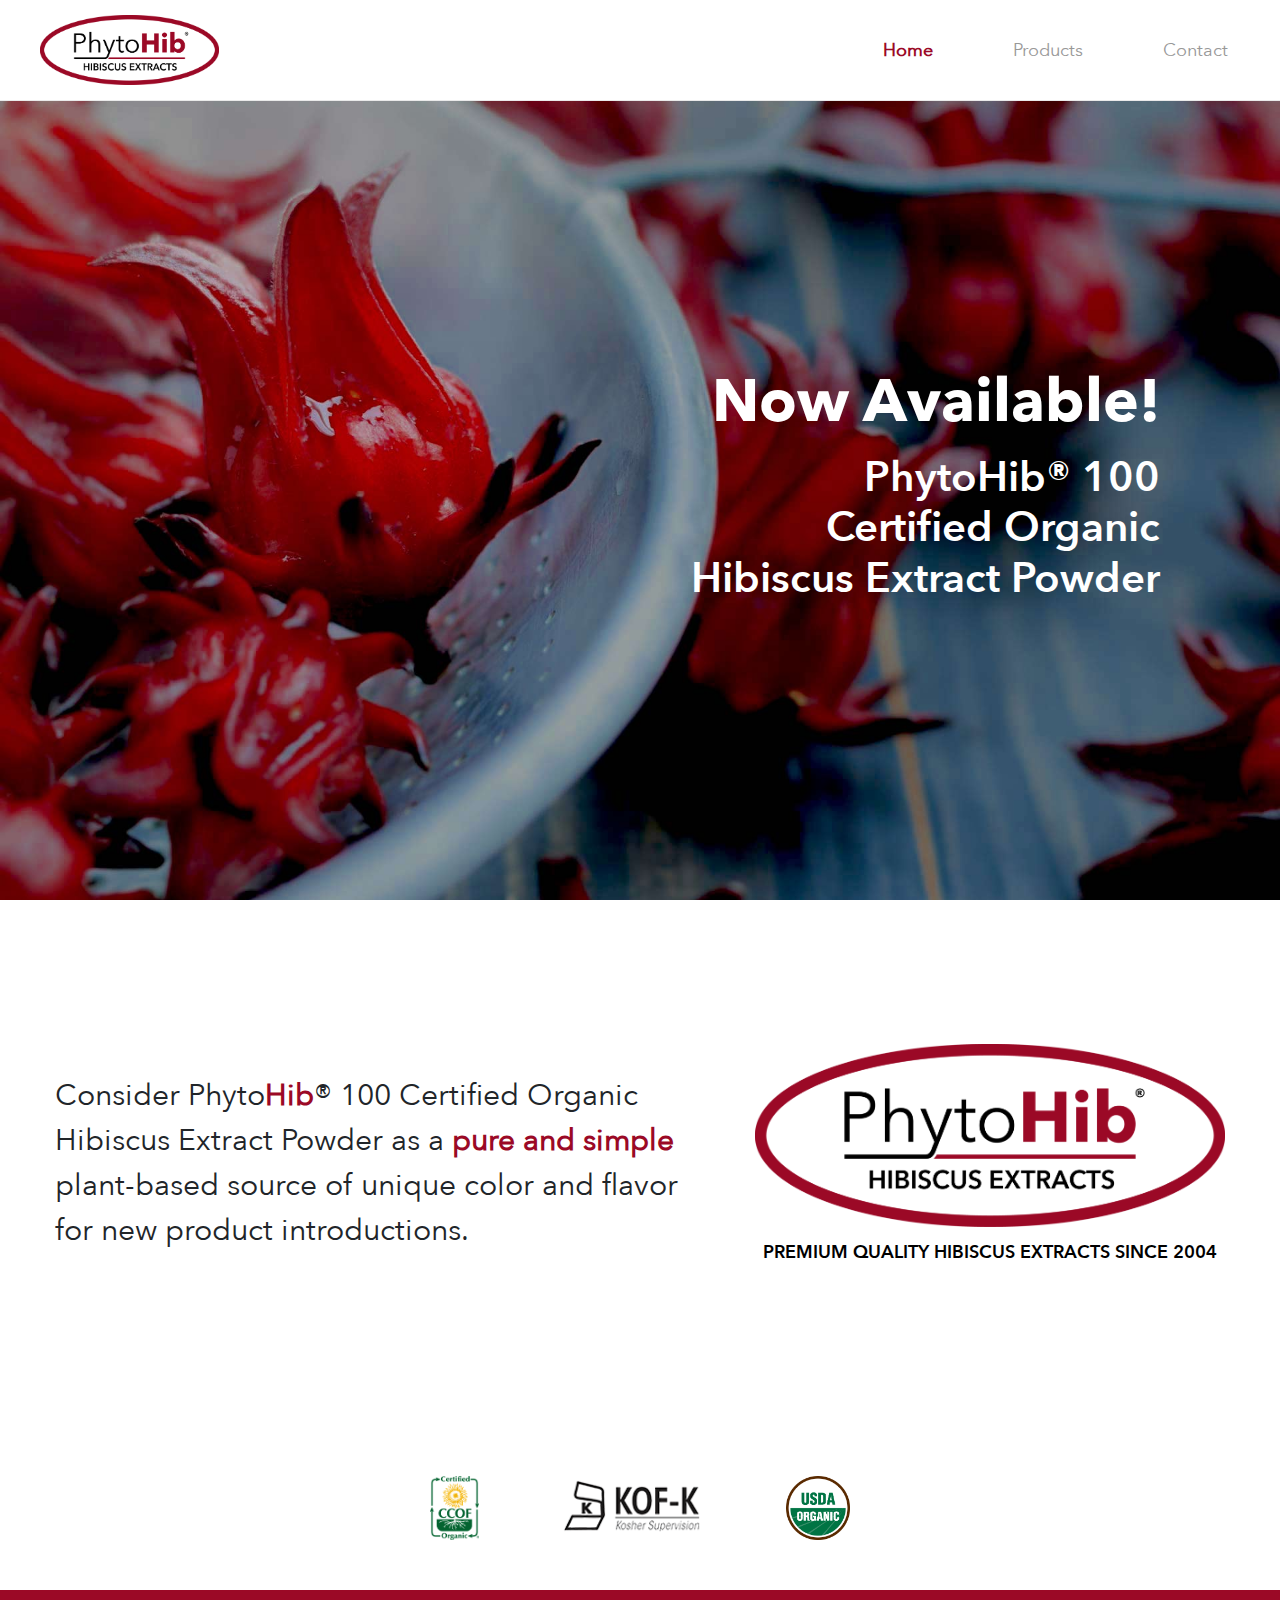
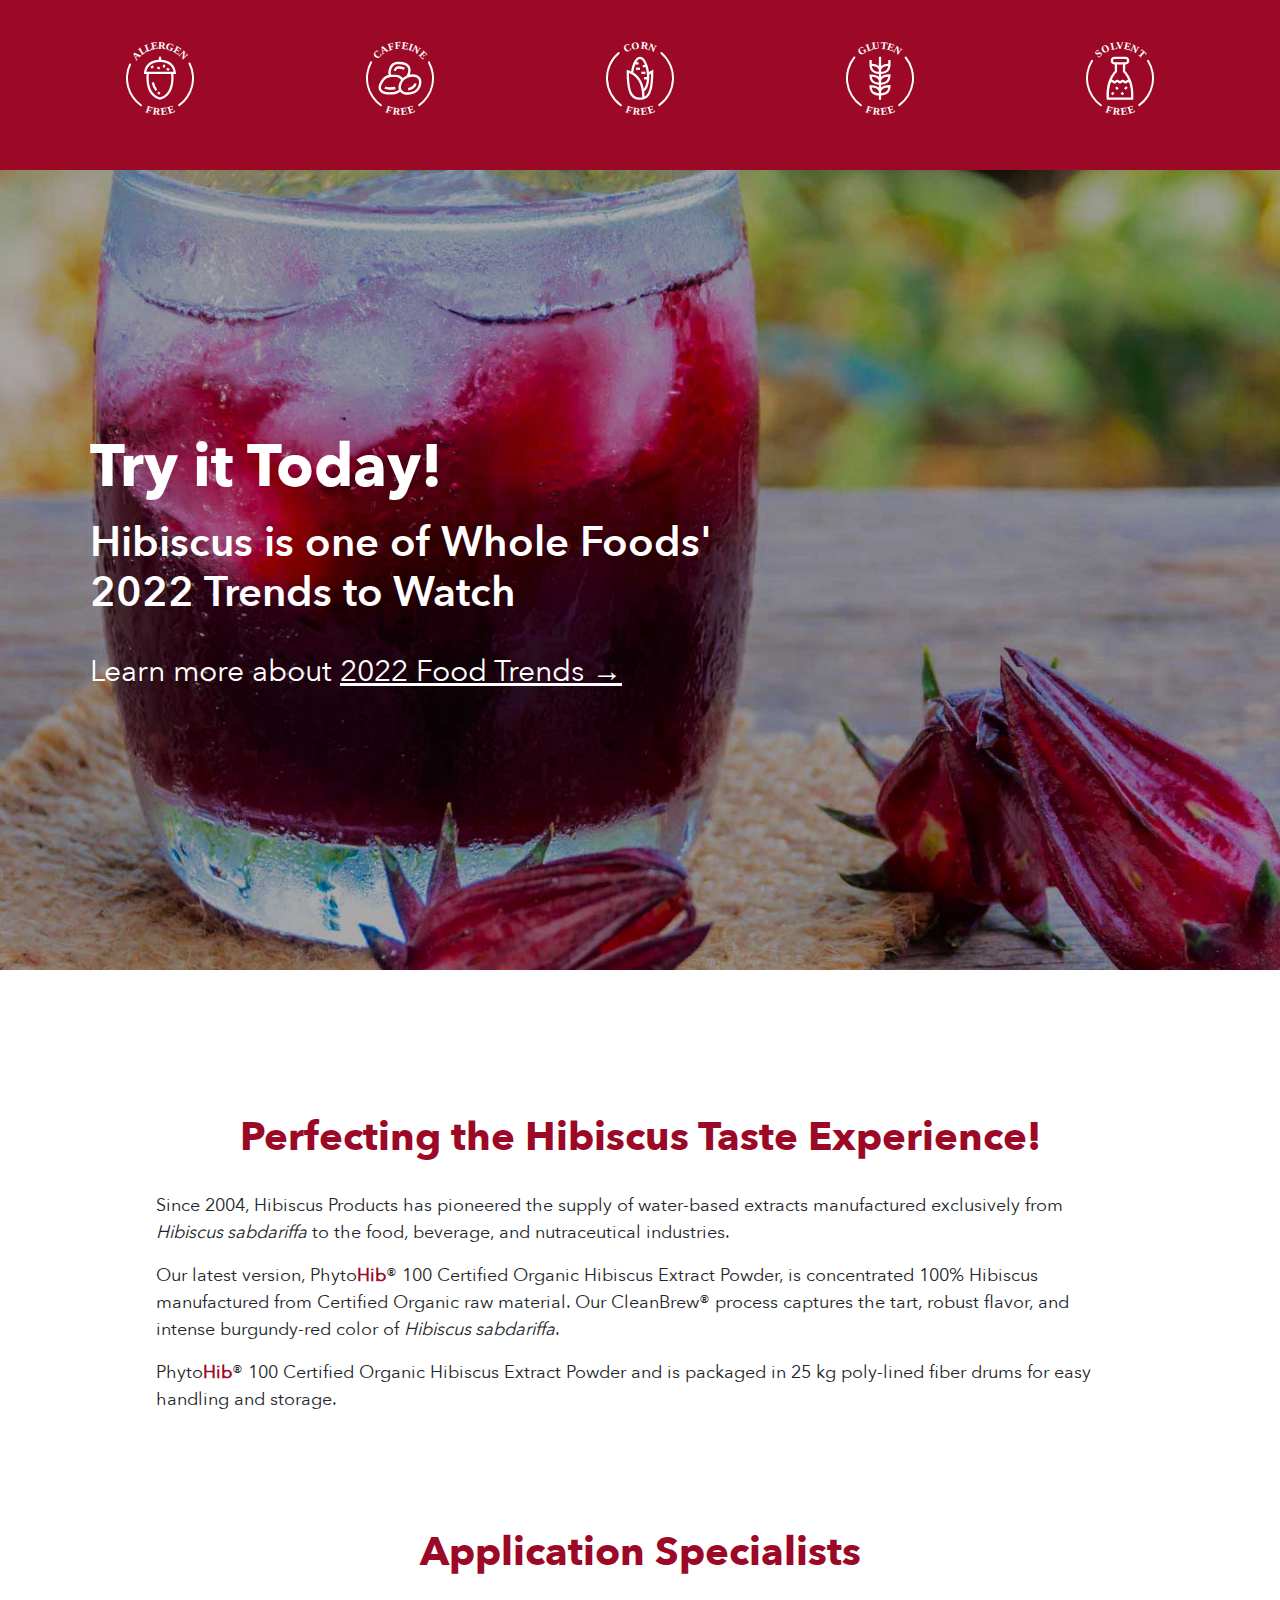
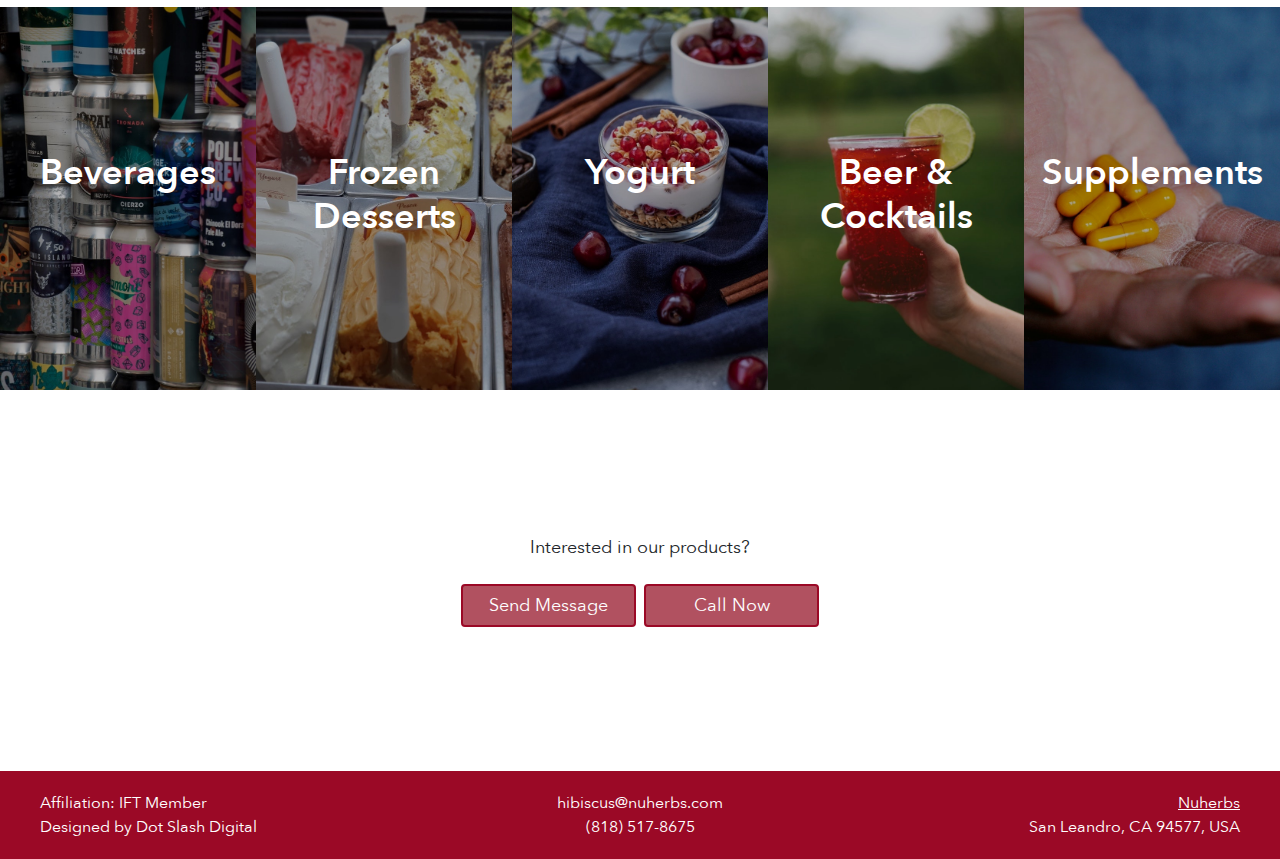
<file: index.html>
<!DOCTYPE html>
<html>
  <head>
    <title>PhytoHib Hibiscus Extracts</title>
    <meta name="author" content="Dot Slash Digital" />
    <meta
      name="description"
      content="Now available! PhytoHib™ 100 Certified Organic Hibiscus Extract Powder from Hibiscus Products"
    />
    <meta name="keywords" content="hibiscus, extract, powder, organic" />
    <meta charset="utf-8" />
    <meta
      name="viewport"
      content="width=device-width, initial-scale=1, shrink-to-fit=no"
    />

    <!-- Google Analytics -->
    <script
      async
      src="https://www.googletagmanager.com/gtag/js?id=G-P8XJSB9DHY"
    ></script>
    <script>
      window.dataLayer = window.dataLayer || [];
      function gtag() {
        dataLayer.push(arguments);
      }
      gtag("js", new Date());

      gtag("config", "G-P8XJSB9DHY");
    </script>

    <!-- Fathom Analytics -->
    <script
      src="https://cdn.usefathom.com/script.js"
      data-site="LKABJNMO"
      defer
    ></script>

    <!-- Favicon -->
    <link
      rel="apple-touch-icon"
      sizes="60x60"
      href="favicons/apple-touch-icon.png"
    />
    <link
      rel="icon"
      type="image/png"
      sizes="32x32"
      href="favicons/favicon-32x32.png"
    />
    <link
      rel="icon"
      type="image/png"
      sizes="16x16"
      href="favicons/favicon-16x16.png"
    />
    <link rel="manifest" href="favicons/site.webmanifest" />
    <link
      rel="mask-icon"
      href="favicons/safari-pinned-tab.svg"
      color="#5e0004"
    />
    <link rel="shortcut icon" href="favicons/favicon.ico" />
    <meta name="msapplication-TileColor" content="#ffffff" />
    <meta name="msapplication-config" content="favicons/browserconfig.xml" />
    <meta name="theme-color" content="#ffffff" />

    <!-- Bootstrap CSS -->
    <link
      rel="stylesheet"
      href="https://stackpath.bootstrapcdn.com/bootstrap/4.3.1/css/bootstrap.min.css"
      integrity="sha384-ggOyR0iXCbMQv3Xipma34MD+dH/1fQ784/j6cY/iJTQUOhcWr7x9JvoRxT2MZw1T"
      crossorigin="anonymous"
    />
    <link
      rel="stylesheet"
      href="https://cdnjs.cloudflare.com/ajax/libs/font-awesome/5.8.2/css/all.css"
      integrity="sha256-39jKbsb/ty7s7+4WzbtELS4vq9udJ+MDjGTD5mtxHZ0="
      crossorigin="anonymous"
    />

    <!-- CSS -->
    <link rel="stylesheet" type="text/css" href="css/shared.css" />
    <link rel="stylesheet" type="text/css" href="css/home.css" />
  </head>

  <body id="hib-all-style">
    <header id="hib-header" class="container-fluid fixed-top">
      <nav id="hib-nav" class="navbar navbar-expand-md navbar-light">
        <a href="index.html">
          <img id="hib-logo" src="images/logo.png" />
        </a>

        <button
          class="navbar-toggler"
          type="button"
          data-toggle="collapse"
          data-target="#navbarNav"
        >
          <span class="navbar-toggler-icon"></span>
        </button>

        <div class="collapse navbar-collapse" id="navbarNav">
          <ul class="navbar-nav">
            <li class="nav-item">
              <a class="nav-link active" href="index.html">Home</a>
            </li>
            <li class="nav-item">
              <a class="nav-link" href="products.html">Products</a>
            </li>
            <li class="nav-item">
              <a class="nav-link" href="contact.html">Contact</a>
            </li>
          </ul>
        </div>
      </nav>
    </header>

    <div id="hib-home" class="container-fluid hib-container">
      <div class="row">
        <div id="hib-home-top" class="col d-flex flex-wrap align-items-center">
          <div>
            <h1>Now Available!</h1>
            <h2>PhytoHib&reg; 100 Certified Organic Hibiscus Extract Powder</h2>
          </div>
        </div>
      </div>

      <div id="hib-home-description" class="row">
        <div class="col d-flex flex-wrap align-items-center">
          <p>
            Consider Phyto<span style="color: #9b0926">Hib</span>&reg; 100
            Certified Organic Hibiscus Extract Powder as a
            <span>pure and simple</span> plant-based source of unique color and
            flavor for new product introductions.
          </p>
        </div>
        <div class="col d-flex flex-wrap align-items-center">
          <img src="images/logo.png" />
          <p id="logo-text">PREMIUM QUALITY HIBISCUS EXTRACTS SINCE 2004</p>
        </div>
      </div>

      <div id="hib-features-banner" class="part-1 container-fluid">
        <div class="contents">
          <img src="icons/ccof-organic.png" />
          <img src="icons/kosher.png" />
          <img src="icons/usda-organic.png" />
        </div>
      </div>
      <div id="hib-features-banner" class="part-2 container-fluid">
        <div class="contents">
          <img src="icons/allergen-free.svg" />
          <img src="icons/caffeine-free.svg" />
          <img src="icons/corn-free.svg" />
          <img src="icons/gluten-free.svg" />
          <img src="icons/solvent-free.svg" />
        </div>
      </div>

      <div class="row">
        <div
          id="wf-endorsement-banner"
          class="col d-flex flex-wrap align-items-center"
        >
          <div>
            <div id="wf-endorsement-text">
              <h1>Try it Today!</h1>
              <h2>Hibiscus is one of Whole Foods' 2022 Trends to Watch</h2>
              <p>
                Learn more about
                <a
                  target="_blank"
                  href="https://www.wholefoodsmarket.com/trends/top-food-trends-2022"
                  >2022 Food Trends →</a
                >
              </p>
            </div>
            <div id="wf-logo-wrapper">
              <img src="images/wf_logo.png" style="visibility: hidden" />
            </div>
          </div>
        </div>
      </div>

      <div id="hib-home-features" class="row">
        <h1 id="hib-home-features-title">
          Perfecting the Hibiscus Taste Experience!
        </h1>
        <p>
          Since 2004, Hibiscus Products has pioneered the supply of water-based
          extracts manufactured exclusively from <i>Hibiscus sabdariffa</i> to
          the food, beverage, and nutraceutical industries.
        </p>
        <p>
          Our latest version, Phyto<b><span style="color: #9b0926">Hib</span></b
          >&reg; 100 Certified Organic Hibiscus Extract Powder, is concentrated
          100% Hibiscus manufactured from Certified Organic raw material. Our
          CleanBrew&reg; process captures the tart, robust flavor, and intense
          burgundy-red color of <i>Hibiscus sabdariffa</i>.
        </p>
        <p>
          Phyto<b><span style="color: #9b0926">Hib</span></b
          >&reg; 100 Certified Organic Hibiscus Extract Powder and is packaged
          in 25 kg poly-lined fiber drums for easy handling and storage.
        </p>
      </div>

      <div id="hib-food-applications" class="row">
        <div class="col">
          <div class="row">
            <h1>Application Specialists</h1>
          </div>
          <div class="row">
            <div class="col">
              <h3>Beverages</h3>
            </div>
            <div class="col">
              <h3>Frozen Desserts</h3>
            </div>
            <div class="col">
              <h3>Yogurt</h3>
            </div>
            <div class="col">
              <h3>Beer &amp; Cocktails</h3>
            </div>
            <div class="col">
              <h3>Supplements</h3>
            </div>
          </div>
        </div>
      </div>

      <div class="row">
        <div id="hib-home-bottom" class="col">
          <div id="hib-home-bottom-text">
            <span>Interested in our products?</span>
          </div>
          <div id="hib-home-bottom-buttons">
            <a href="contact.html">
              <button type="button" class="btn btn-primary">
                <span>Send Message</span>
              </button>
            </a>
            <a href="tel:1-818-517-8675">
              <button type="button" class="btn btn-primary">
                <span>Call Now</span>
              </button>
            </a>
          </div>
        </div>
      </div>
    </div>

    <div id="hib-footer-container" class="container-fluid">
      <div id="hib-footer">
        <div class="row">
          <div id="hib-footer-left" class="col-4 d-flex align-items-center">
            <div>
              <p>Affiliation: IFT Member</p>
              <p>
                Designed by
                <a class="hib-footer-link" href="https://dotslashdigital.com/"
                  >Dot Slash Digital</a
                >
              </p>
            </div>
          </div>
          <div id="hib-footer-center" class="col-4 d-flex align-items-center">
            <div>
              <p>
                <a class="hib-footer-link" href="mailto:hibiscus@nuherbs.com"
                  >hibiscus@nuherbs.com</a
                >
              </p>
              <p>
                <a class="hib-footer-link" href="tel:1-818-517-8675"
                  >(818) 517-8675</a
                >
              </p>
            </div>
          </div>
          <div id="hib-footer-right" class="col-4 d-flex align-items-center">
            <div>
              <a
                class="hib-footer-link"
                href="https://nuherbs.com"
                style="text-decoration: underline"
                >Nuherbs</a
              >
              <p>San Leandro, CA 94577, USA</p>
            </div>
          </div>
        </div>
      </div>
    </div>

    <script
      src="https://code.jquery.com/jquery-3.4.1.min.js"
      integrity="sha256-CSXorXvZcTkaix6Yvo6HppcZGetbYMGWSFlBw8HfCJo="
      crossorigin="anonymous"
    ></script>
    <script
      src="https://cdnjs.cloudflare.com/ajax/libs/popper.js/1.14.7/umd/popper.min.js"
      integrity="sha384-UO2eT0CpHqdSJQ6hJty5KVphtPhzWj9WO1clHTMGa3JDZwrnQq4sF86dIHNDz0W1"
      crossorigin="anonymous"
    ></script>
    <script
      src="https://stackpath.bootstrapcdn.com/bootstrap/4.3.1/js/bootstrap.min.js"
      integrity="sha384-JjSmVgyd0p3pXB1rRibZUAYoIIy6OrQ6VrjIEaFf/nJGzIxFDsf4x0xIM+B07jRM"
      crossorigin="anonymous"
    ></script>
  </body>
</html>
</file>
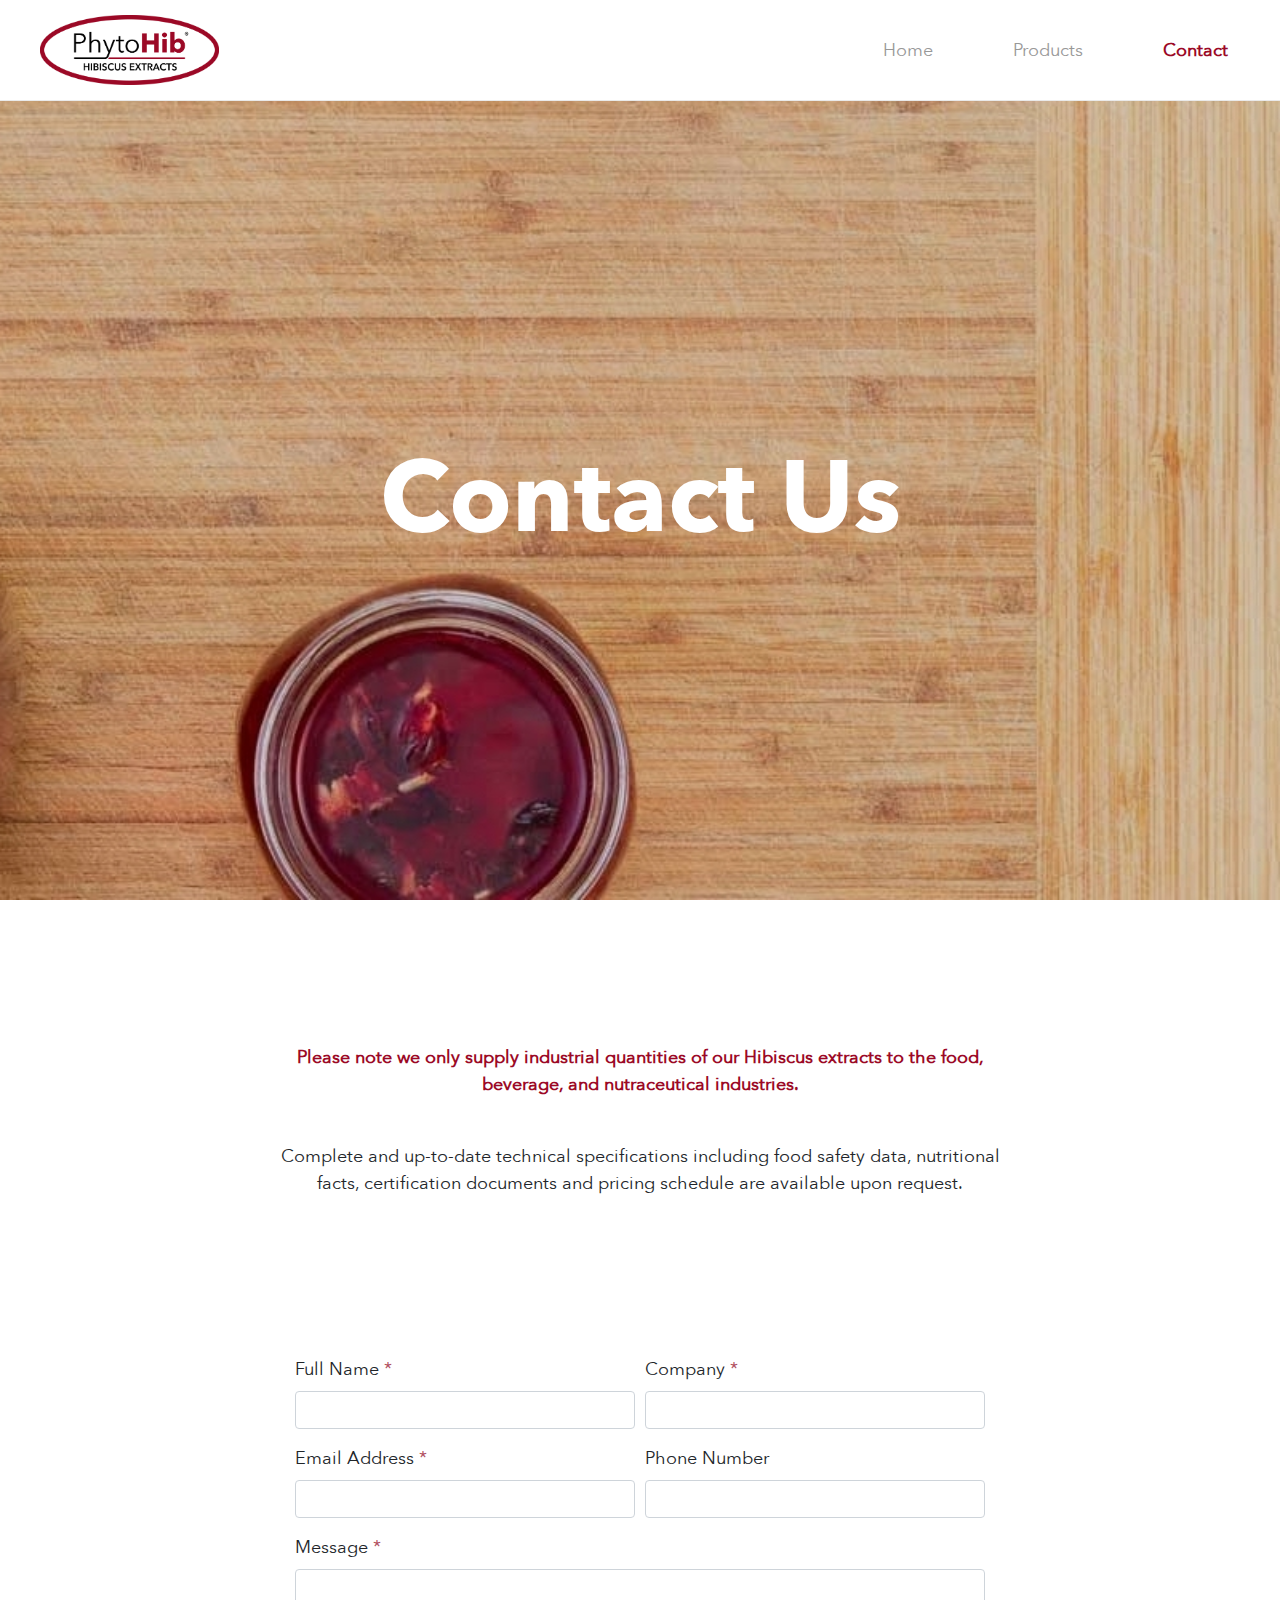
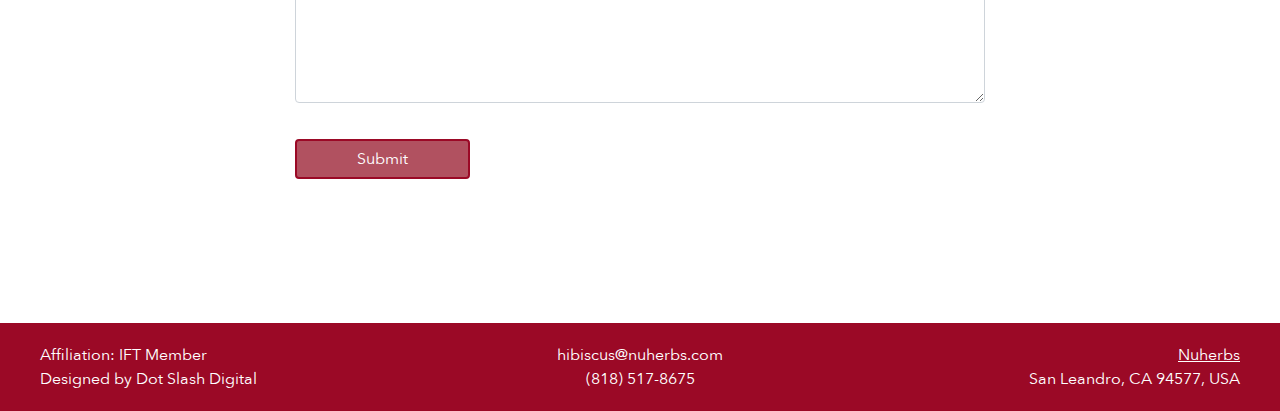
<file: contact.html>
<!DOCTYPE html>
<html>
  <head>
    <title>PhytoHib - Contact</title>
    <meta name="author" content="Dot Slash Digital" />
    <meta charset="utf-8" />
    <meta
      name="viewport"
      content="width=device-width, initial-scale=1, shrink-to-fit=no"
    />

    <!-- Google Analytics -->
    <script
      async
      src="https://www.googletagmanager.com/gtag/js?id=G-P8XJSB9DHY"
    ></script>
    <script>
      window.dataLayer = window.dataLayer || [];
      function gtag() {
        dataLayer.push(arguments);
      }
      gtag("js", new Date());

      gtag("config", "G-P8XJSB9DHY");
    </script>

    <!-- Fathom Analytics -->
    <script
      src="https://cdn.usefathom.com/script.js"
      data-site="LKABJNMO"
      defer
    ></script>

    <!-- Favicon -->
    <link
      rel="apple-touch-icon"
      sizes="60x60"
      href="favicons/apple-touch-icon.png"
    />
    <link
      rel="icon"
      type="image/png"
      sizes="32x32"
      href="favicons/favicon-32x32.png"
    />
    <link
      rel="icon"
      type="image/png"
      sizes="16x16"
      href="favicons/favicon-16x16.png"
    />
    <link rel="manifest" href="favicons/site.webmanifest" />
    <link
      rel="mask-icon"
      href="favicons/safari-pinned-tab.svg"
      color="#5e0004"
    />
    <link rel="shortcut icon" href="favicons/favicon.ico" />
    <meta name="msapplication-TileColor" content="#ffffff" />
    <meta name="msapplication-config" content="favicons/browserconfig.xml" />
    <meta name="theme-color" content="#ffffff" />

    <!-- Bootstrap CSS -->
    <link
      rel="stylesheet"
      href="https://stackpath.bootstrapcdn.com/bootstrap/4.3.1/css/bootstrap.min.css"
      integrity="sha384-ggOyR0iXCbMQv3Xipma34MD+dH/1fQ784/j6cY/iJTQUOhcWr7x9JvoRxT2MZw1T"
      crossorigin="anonymous"
    />

    <!-- CSS -->
    <link rel="stylesheet" type="text/css" href="css/shared.css" />
    <link rel="stylesheet" type="text/css" href="css/contact.css" />
  </head>

  <body id="hib-all-style">
    <div id="contact-alert" class="alert alert-danger" role="alert">
      <div id="contact-alert-text">
        <span style="font-size: 16px">A simple danger alert—check it out!</span>
      </div>
      <button type="button" class="close" aria-label="Close">
        <span aria-hidden="true">&times;</span>
      </button>
    </div>

    <header id="hib-header" class="container-fluid fixed-top">
      <nav id="hib-nav" class="navbar navbar-expand-md navbar-light">
        <a href="index.html">
          <img id="hib-logo" src="images/logo.png" />
        </a>

        <button
          class="navbar-toggler"
          type="button"
          data-toggle="collapse"
          data-target="#navbarNav"
        >
          <span class="navbar-toggler-icon"></span>
        </button>

        <div class="collapse navbar-collapse" id="navbarNav">
          <ul class="navbar-nav">
            <li class="nav-item">
              <a class="nav-link" href="index.html">Home</a>
            </li>
            <li class="nav-item">
              <a class="nav-link" href="products.html">Products</a>
            </li>
            <li class="nav-item">
              <a class="nav-link active" href="contact.html">Contact</a>
            </li>
          </ul>
        </div>
      </nav>
    </header>

    <div id="hib-contact-us" class="container-fluid hib-container">
      <div class="row">
        <div id="hib-contact-us-top" class="col">
          <h1>Contact Us</h1>
        </div>
      </div>

      <div class="row">
        <div id="hib-contact-us-about" class="col">
          <p>
            Please note we only supply industrial quantities of our Hibiscus
            extracts to the food, beverage, and nutraceutical industries.
          </p>
          <p>
            Complete and up-to-date technical specifications including food
            safety data, nutritional facts, certification documents and pricing
            schedule are available upon request.
          </p>
        </div>
      </div>

      <div id="hib-inquiry-form-outer" class="row">
        <div class="col">
          <form
            id="hib-inquiry-form"
            action="https://formspree.io/f/xoqpbeve"
            method="POST"
          >
            <div class="form-row">
              <div class="form-group col-md-6">
                <label for="full-name" class="hib-form-input"
                  >Full Name <span class="form-asterisk">*</span></label
                >
                <input
                  type="text"
                  class="form-control"
                  id="contact-inquiry-full-name"
                  name="Full Name"
                />
              </div>
              <div class="form-group col-md-6">
                <label for="company" class="hib-form-input"
                  >Company <span class="form-asterisk">*</span></label
                >
                <input
                  type="text"
                  class="form-control"
                  id="contact-inquiry-company"
                  name="Company"
                />
              </div>
            </div>
            <div class="form-row">
              <div class="form-group col-md-6">
                <label for="email-address" class="hib-form-input"
                  >Email Address <span class="form-asterisk">*</span></label
                >
                <input
                  type="email"
                  class="form-control"
                  id="contact-inquiry-email-address"
                  name="_replyto"
                />
              </div>
              <div class="form-group col-md-6">
                <label for="phone-number" class="hib-form-input"
                  >Phone Number</label
                >
                <input
                  type="tel"
                  class="form-control"
                  id="contact-inquiry-phone-number"
                  name="Phone Number"
                />
              </div>
            </div>
            <div class="form-row">
              <div class="form-group col">
                <label for="message" class="hib-form-input"
                  >Message <span class="form-asterisk">*</span></label
                >
                <textarea
                  type="text"
                  class="form-control"
                  id="contact-inquiry-message"
                  name="Message"
                  rows="5"
                ></textarea>
              </div>
            </div>
            <div class="form-row">
              <div class="col" id="hib-contact-submit">
                <button
                  type="submit"
                  id="hib-contact-submit-inquiry"
                  class="btn btn-primary"
                >
                  Submit
                </button>
              </div>
            </div>
          </form>
        </div>
      </div>
    </div>

    <div id="hib-footer-container" class="container-fluid">
      <div id="hib-footer">
        <div class="row">
          <div id="hib-footer-left" class="col-4 d-flex align-items-center">
            <div>
              <p>Affiliation: IFT Member</p>
              <p>
                Designed by
                <a class="hib-footer-link" href="https://dotslashdigital.com/"
                  >Dot Slash Digital</a
                >
              </p>
            </div>
          </div>
          <div id="hib-footer-center" class="col-4 d-flex align-items-center">
            <div>
              <p>
                <a class="hib-footer-link" href="mailto:hibiscus@nuherbs.com"
                  >hibiscus@nuherbs.com</a
                >
              </p>
              <p>
                <a class="hib-footer-link" href="tel:1-818-517-8675"
                  >(818) 517-8675</a
                >
              </p>
            </div>
          </div>
          <div id="hib-footer-right" class="col-4 d-flex align-items-center">
            <div>
              <a
                class="hib-footer-link"
                href="https://nuherbs.com"
                style="text-decoration: underline"
                >Nuherbs</a
              >
              <p>San Leandro, CA 94577, USA</p>
            </div>
          </div>
        </div>
      </div>
    </div>

    <script
      src="https://code.jquery.com/jquery-3.4.1.min.js"
      integrity="sha256-CSXorXvZcTkaix6Yvo6HppcZGetbYMGWSFlBw8HfCJo="
      crossorigin="anonymous"
    ></script>
    <script
      src="https://cdnjs.cloudflare.com/ajax/libs/popper.js/1.14.7/umd/popper.min.js"
      integrity="sha384-UO2eT0CpHqdSJQ6hJty5KVphtPhzWj9WO1clHTMGa3JDZwrnQq4sF86dIHNDz0W1"
      crossorigin="anonymous"
    ></script>
    <script
      src="https://stackpath.bootstrapcdn.com/bootstrap/4.3.1/js/bootstrap.min.js"
      integrity="sha384-JjSmVgyd0p3pXB1rRibZUAYoIIy6OrQ6VrjIEaFf/nJGzIxFDsf4x0xIM+B07jRM"
      crossorigin="anonymous"
    ></script>

    <script src="js/contact.js"></script>
  </body>
</html>
</file>
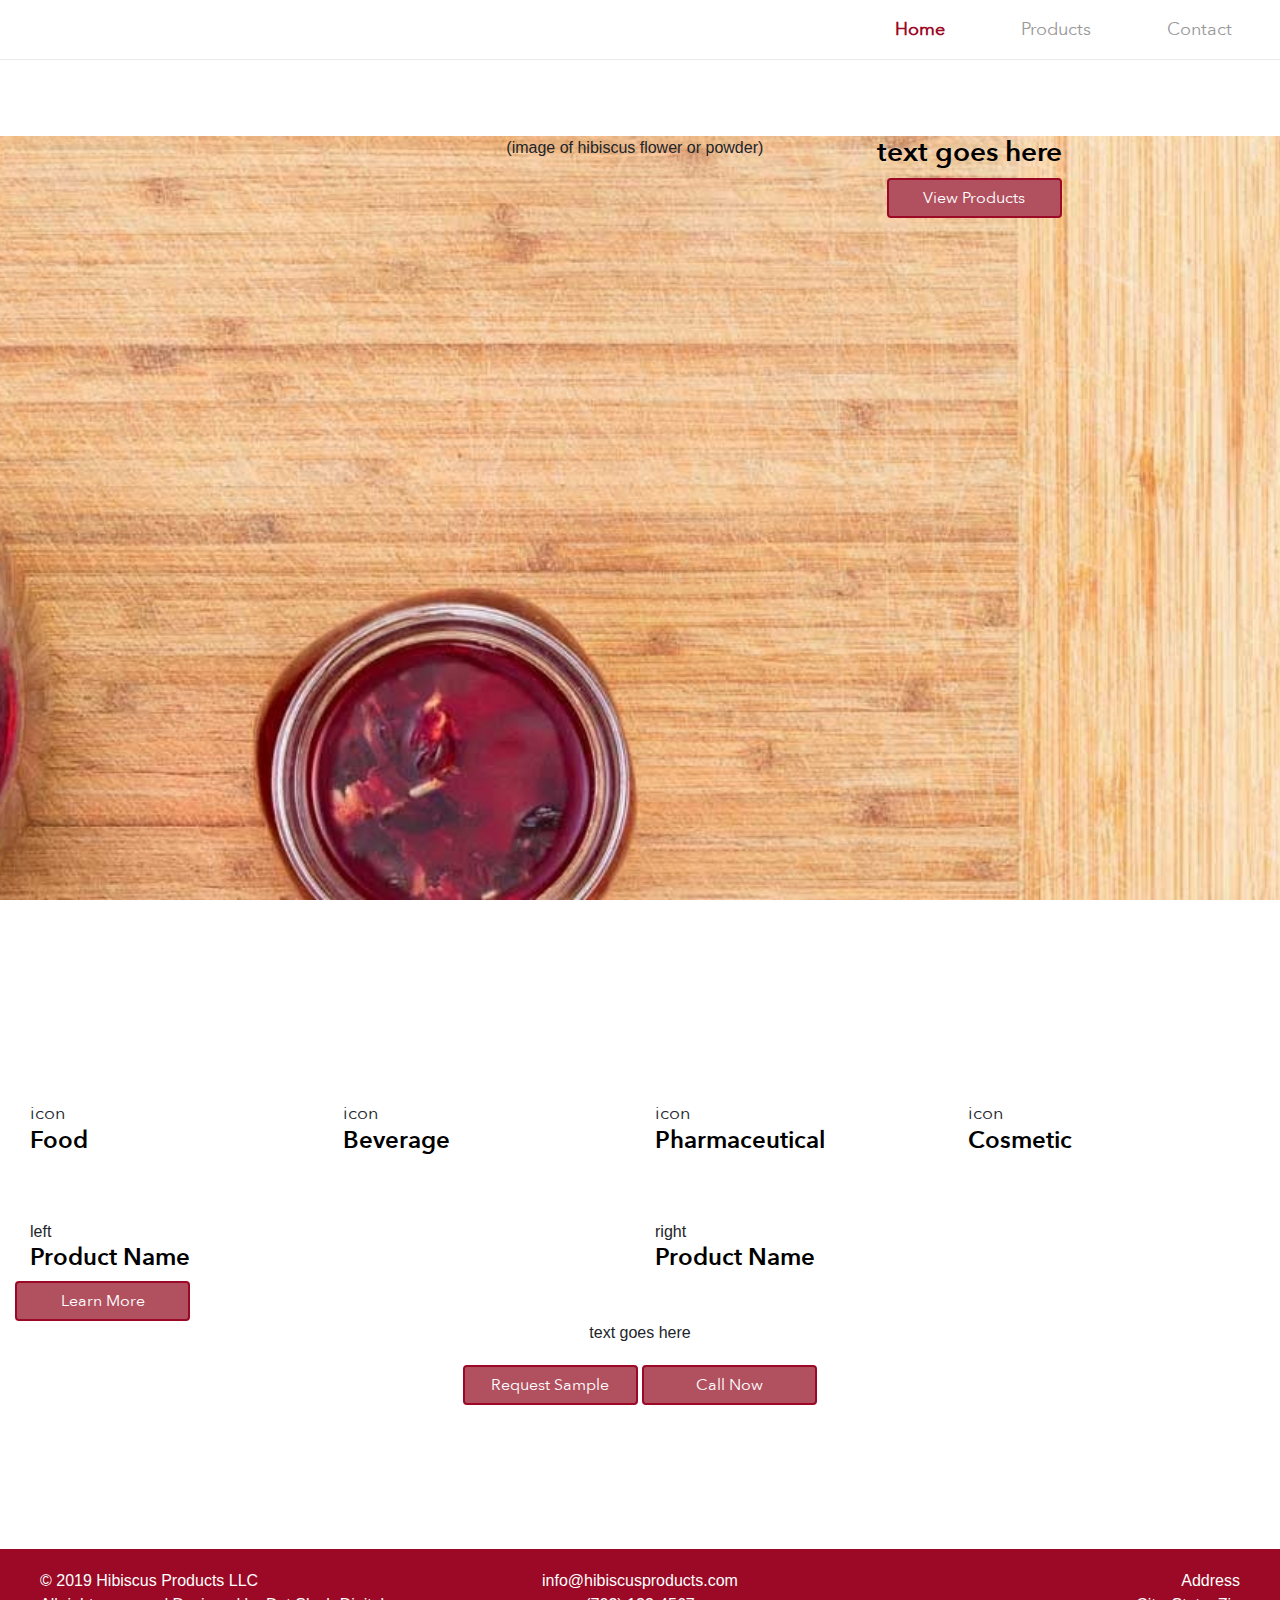
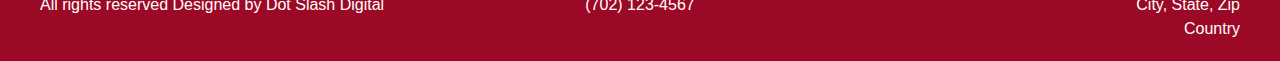
<file: home.html>
<!DOCTYPE html>
<html>

	<head>
		<title>HIB - Home</title>

		<link rel="stylesheet" href="https://stackpath.bootstrapcdn.com/bootstrap/4.3.1/css/bootstrap.min.css" integrity="sha384-ggOyR0iXCbMQv3Xipma34MD+dH/1fQ784/j6cY/iJTQUOhcWr7x9JvoRxT2MZw1T" crossorigin="anonymous">

		<link rel="stylesheet" type="text/css" href="shared.css">
		<link rel="stylesheet" type="text/css" href="home.css">
	</head>

	<body>
		<header id="hib-header" class="fixed-top">
			<nav id="hib-nav" class="navbar navbar-expand-md navbar-dark">

				<a class="navbar-brand" href="#">site_title</a>

				<button class="navbar-toggler" type="button" data-toggle="collapse" data-target="#navbarNav">
					<span class="navbar-toggler-icon"></span>
				</button>
				
				<div class="collapse navbar-collapse" id="navbarNav">
					<ul class="navbar-nav">
						<li class="nav-item">
							<a class="nav-link active" href="#">Home</a>
						</li>
						<li class="nav-item">
							<a class="nav-link" href="#">Products</a>
						</li>
						<li class="nav-item">
							<a class="nav-link" href="#">Contact</a>
						</li>
					</ul>
				</div>
			</nav>
		</header>

		<div id="hib-home" class="container-fluid hib-container">
			<div class="row">
				<div id="hib-home-top" class="col">
					<div class="row">
						<div class="col-lg-8">
							<div id="hib-home-top-image">
								(image of hibiscus flower or powder)
							</div>
						</div>
						<div class="col-lg-4 d-flex align-items-center">
							<div id="hib-home-top-text">
								<h3>text goes here</h3>
								<button type="button" class="btn btn-primary">View Products</button>
							</div>
						</div>
					</div>
				</div>
			</div>

			<div class="row">
				<div id="hib-home-use_cases" class="col">
					<h1>Use Cases</h1>
					<div class="row">
						<div class="col-sm-6 col-md">
							<span>icon</span>
							<h4>Food</h4>
						</div>
						<div class="col-sm-6 col-md">
							<span>icon</span>
							<h4>Beverage</h4>
						</div>
						<div class="col-sm-6 col-md">
							<span>icon</span>
							<h4>Pharmaceutical</h4>
						</div>
						<div class="col-sm-6 col-md">
							<span>icon</span>
							<h4>Cosmetic</h4>
						</div>
					</div>
				</div>
			</div>

			<div class="row">
				<div id="hib-home-our_products" class="col">
					<h1>Our Products</h1>
					<div class="row">
						<div class="col-md">
							<div id="hib-home-our_products-left">
								<div>left</div>
								<h4>Product Name</h4>
							</div>
						</div>
						<div class="col-md">
							<div id="hib-home-our_products-right">
								<div>right</div>
								<h4>Product Name</h4>
							</div>
						</div>
					</div>
					<button type="button" class="btn btn-primary">Learn More</button>
				</div>
			</div>

			<div class="row">
				<div id="hib-home-bottom" class="col">
					<div id="hib-home-bottom-text">
						text goes here
					</div>
					<div id="hib-home-bottom-buttons">
						<button type="button" class="btn btn-primary">Request Sample</button>
						<button type="button" class="btn btn-primary">Call Now</button>
					</div>
				</div>
			</div>
		</div>

		<div id="hib-footer-container" class="container-fluid">
			<div id="hib-footer">
				<div class="row">
					<div id="hib-footer-left" class="col-4">
						&copy; 2019 Hibiscus Products LLC <br>
						All rights reserved
						Designed by Dot Slash Digital
					</div>
					<div id="hib-footer-center" class="col-4">
						info@hibiscusproducts.com <br>
						(702) 123-4567
					</div>
					<div id="hib-footer-right" class="col-4">
						Address <br>
						City, State, Zip <br>
						Country
					</div>
				</div>
			</div>
		</div>

		<script src="https://code.jquery.com/jquery-3.3.1.slim.min.js" integrity="sha384-q8i/X+965DzO0rT7abK41JStQIAqVgRVzpbzo5smXKp4YfRvH+8abtTE1Pi6jizo" crossorigin="anonymous"></script>
		<script src="https://cdnjs.cloudflare.com/ajax/libs/popper.js/1.14.7/umd/popper.min.js" integrity="sha384-UO2eT0CpHqdSJQ6hJty5KVphtPhzWj9WO1clHTMGa3JDZwrnQq4sF86dIHNDz0W1" crossorigin="anonymous"></script>
		<script src="https://stackpath.bootstrapcdn.com/bootstrap/4.3.1/js/bootstrap.min.js" integrity="sha384-JjSmVgyd0p3pXB1rRibZUAYoIIy6OrQ6VrjIEaFf/nJGzIxFDsf4x0xIM+B07jRM" crossorigin="anonymous"></script>
	</body>

</html>
</file>
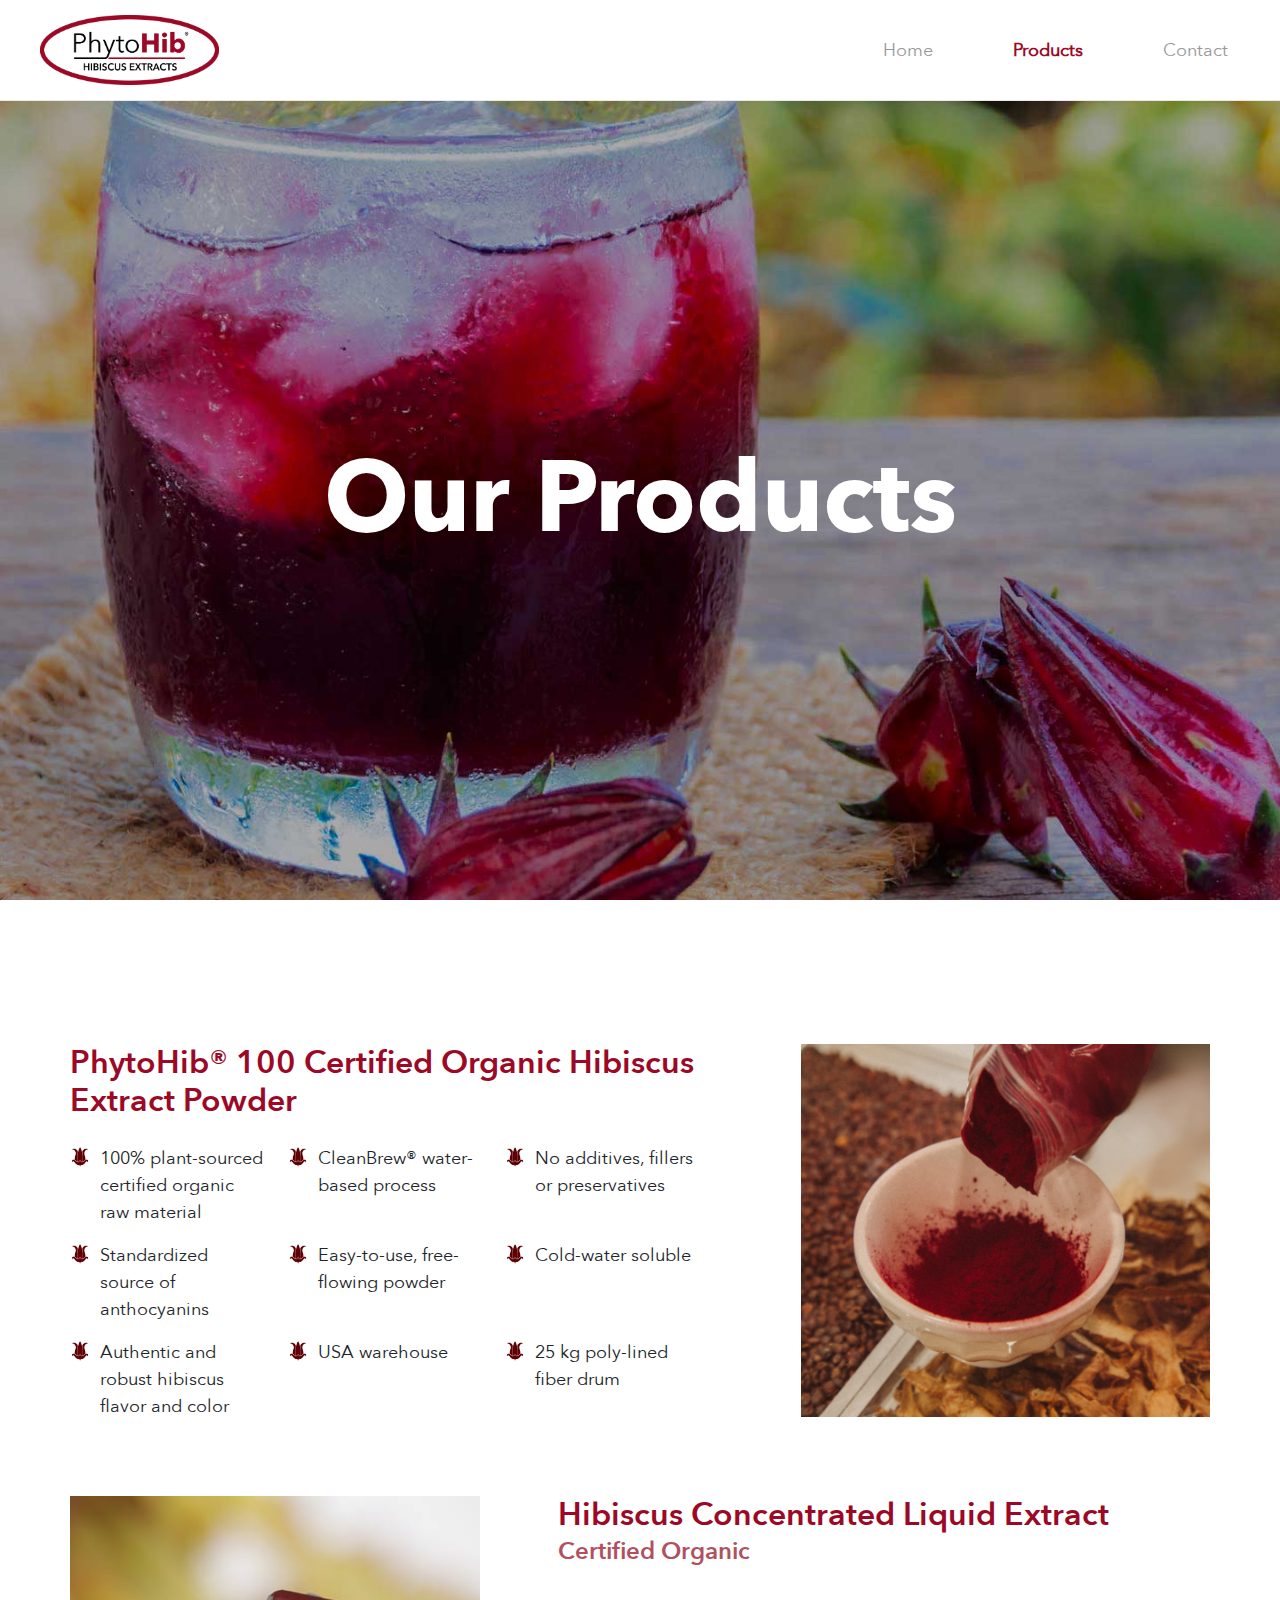
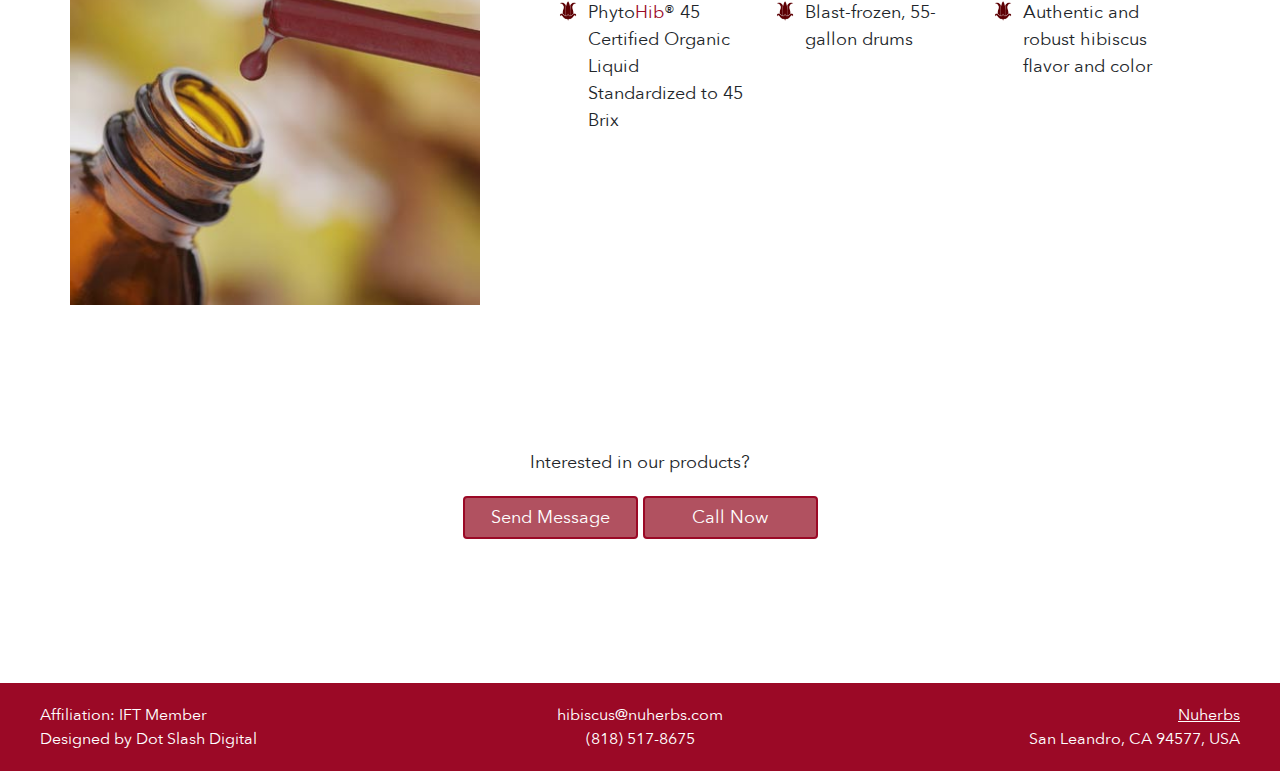
<file: products.html>
<!DOCTYPE html>
<html>
  <head>
    <title>PhytoHib - Products</title>
    <meta name="author" content="Dot Slash Digital" />
    <meta charset="utf-8" />
    <meta
      name="viewport"
      content="width=device-width, initial-scale=1, shrink-to-fit=no"
    />

    <!-- Google Analytics -->
    <script
      async
      src="https://www.googletagmanager.com/gtag/js?id=G-P8XJSB9DHY"
    ></script>
    <script>
      window.dataLayer = window.dataLayer || [];
      function gtag() {
        dataLayer.push(arguments);
      }
      gtag("js", new Date());

      gtag("config", "G-P8XJSB9DHY");
    </script>

    <!-- Fathom Analytics -->
    <script
      src="https://cdn.usefathom.com/script.js"
      data-site="LKABJNMO"
      defer
    ></script>

    <!-- Favicon -->
    <link
      rel="apple-touch-icon"
      sizes="60x60"
      href="favicons/apple-touch-icon.png"
    />
    <link
      rel="icon"
      type="image/png"
      sizes="32x32"
      href="favicons/favicon-32x32.png"
    />
    <link
      rel="icon"
      type="image/png"
      sizes="16x16"
      href="favicons/favicon-16x16.png"
    />
    <link rel="manifest" href="favicons/site.webmanifest" />
    <link
      rel="mask-icon"
      href="favicons/safari-pinned-tab.svg"
      color="#5e0004"
    />
    <link rel="shortcut icon" href="favicons/favicon.ico" />
    <meta name="msapplication-TileColor" content="#ffffff" />
    <meta name="msapplication-config" content="favicons/browserconfig.xml" />
    <meta name="theme-color" content="#ffffff" />

    <!-- Bootstrap CSS -->
    <link
      rel="stylesheet"
      href="https://stackpath.bootstrapcdn.com/bootstrap/4.3.1/css/bootstrap.min.css"
      integrity="sha384-ggOyR0iXCbMQv3Xipma34MD+dH/1fQ784/j6cY/iJTQUOhcWr7x9JvoRxT2MZw1T"
      crossorigin="anonymous"
    />

    <!-- CSS -->
    <link rel="stylesheet" type="text/css" href="css/shared.css" />
    <link rel="stylesheet" type="text/css" href="css/products.css" />
  </head>

  <body id="hib-all-style">
    <header id="hib-header" class="container-fluid fixed-top">
      <nav id="hib-nav" class="navbar navbar-expand-md navbar-light">
        <a href="index.html">
          <img id="hib-logo" src="images/logo.png" />
        </a>

        <button
          class="navbar-toggler"
          type="button"
          data-toggle="collapse"
          data-target="#navbarNav"
        >
          <span class="navbar-toggler-icon"></span>
        </button>

        <div class="collapse navbar-collapse" id="navbarNav">
          <ul class="navbar-nav">
            <li class="nav-item">
              <a class="nav-link" href="index.html">Home</a>
            </li>
            <li class="nav-item">
              <a class="nav-link active" href="products.html">Products</a>
            </li>
            <li class="nav-item">
              <a class="nav-link" href="contact.html">Contact</a>
            </li>
          </ul>
        </div>
      </nav>
    </header>

    <div id="hib-products" class="container-fluid hib-container">
      <div class="row">
        <div id="hib-products-top" class="col">
          <h1>Our Products</h1>
        </div>
      </div>

      <div class="row">
        <div id="hib-products-descriptions" class="col">
          <div class="row">
            <div class="col-md-7 order-2 order-md-1">
              <div class="row titles" style="flex-direction: column">
                <h2>
                  PhytoHib&reg; 100 Certified Organic Hibiscus Extract Powder
                </h2>
              </div>
              <div id="powder-description-grid" class="row">
                <div class="col-sm-6 col-md-4">
                  <div class="row">
                    <div class="col-1">
                      <img class="calyx-icon" src="images/icon-calyx.png" />
                    </div>
                    <div class="col">
                      <p>100% plant-sourced certified organic raw material</p>
                    </div>
                  </div>
                </div>
                <div class="col-sm-6 col-md-4">
                  <div class="row">
                    <div class="col-1">
                      <img class="calyx-icon" src="images/icon-calyx.png" />
                    </div>
                    <div class="col">
                      <p>CleanBrew&reg; water-based process</p>
                    </div>
                  </div>
                </div>
                <div class="col-sm-6 col-md-4">
                  <div class="row">
                    <div class="col-1">
                      <img class="calyx-icon" src="images/icon-calyx.png" />
                    </div>
                    <div class="col">
                      <p>No additives, fillers or preservatives</p>
                    </div>
                  </div>
                </div>
                <div class="col-sm-6 col-md-4">
                  <div class="row">
                    <div class="col-1">
                      <img class="calyx-icon" src="images/icon-calyx.png" />
                    </div>
                    <div class="col">
                      <p>Standardized source of anthocyanins</p>
                    </div>
                  </div>
                </div>
                <div class="col-sm-6 col-md-4">
                  <div class="row">
                    <div class="col-1">
                      <img class="calyx-icon" src="images/icon-calyx.png" />
                    </div>
                    <div class="col">
                      <p>Easy-to-use, free-flowing powder</p>
                    </div>
                  </div>
                </div>
                <div class="col-sm-6 col-md-4">
                  <div class="row">
                    <div class="col-1">
                      <img class="calyx-icon" src="images/icon-calyx.png" />
                    </div>
                    <div class="col">
                      <p>Cold-water soluble</p>
                    </div>
                  </div>
                </div>
                <div class="col-sm-6 col-md-4">
                  <div class="row">
                    <div class="col-1">
                      <img class="calyx-icon" src="images/icon-calyx.png" />
                    </div>
                    <div class="col">
                      <p>Authentic and robust hibiscus flavor and color</p>
                    </div>
                  </div>
                </div>
                <div class="col-sm-6 col-md-4">
                  <div class="row">
                    <div class="col-1">
                      <img class="calyx-icon" src="images/icon-calyx.png" />
                    </div>
                    <div class="col">
                      <p>USA warehouse</p>
                    </div>
                  </div>
                </div>
                <div class="col-sm-6 col-md-4">
                  <div class="row">
                    <div class="col-1">
                      <img class="calyx-icon" src="images/icon-calyx.png" />
                    </div>
                    <div class="col">
                      <p>25 kg poly-lined fiber drum</p>
                    </div>
                  </div>
                </div>
              </div>
            </div>

            <div
              class="col-md-5 order-1 order-md-2 hib-powder-descriptions-image"
            >
              <img src="images/products-powder.jpg" />
            </div>
          </div>
          <div class="row">
            <div
              class="col-md-5 order-2 order-md-1 hib-liquid-descriptions-image"
            >
              <img src="images/products-liquid.jpg" />
            </div>

            <div class="col-md-7 order-2 order-md-1">
              <div class="row titles" style="flex-direction: column">
                <h2>Hibiscus Concentrated Liquid Extract</h2>
                <h4>Certified Organic</h4>
              </div>
              <div id="powder-description-grid" class="row">
                <div class="col-sm-6 col-md-4">
                  <div class="row">
                    <div class="col-1">
                      <img class="calyx-icon" src="images/icon-calyx.png" />
                    </div>
                    <div class="col">
                      <p>
                        Phyto<span style="color: #9b0926">Hib</span>&reg; 45
                        Certified Organic Liquid Standardized to 45 Brix
                      </p>
                    </div>
                  </div>
                </div>
                <div class="col-sm-6 col-md-4">
                  <div class="row">
                    <div class="col-1">
                      <img class="calyx-icon" src="images/icon-calyx.png" />
                    </div>
                    <div class="col">
                      <p>Blast-frozen, 55-gallon drums</p>
                    </div>
                  </div>
                </div>
                <div class="col-sm-6 col-md-4">
                  <div class="row">
                    <div class="col-1">
                      <img class="calyx-icon" src="images/icon-calyx.png" />
                    </div>
                    <div class="col">
                      <p>Authentic and robust hibiscus flavor and color</p>
                    </div>
                  </div>
                </div>
              </div>
            </div>
          </div>
        </div>
      </div>

      <div class="row">
        <div id="hib-products-bottom" class="col">
          <div id="hib-products-bottom-text">
            <span>Interested in our products?</span>
          </div>
          <div id="hib-products-bottom-buttons">
            <a href="contact.html">
              <button type="button" class="btn btn-primary">
                <span>Send Message</span>
              </button>
            </a>
            <a href="tel:1-818-517-8675">
              <button type="button" class="btn btn-primary">
                <span>Call Now</span>
              </button>
            </a>
          </div>
        </div>
      </div>
    </div>

    <div id="hib-footer-container" class="container-fluid">
      <div id="hib-footer">
        <div class="row">
          <div id="hib-footer-left" class="col-4 d-flex align-items-center">
            <div>
              <p>Affiliation: IFT Member</p>
              <p>
                Designed by
                <a class="hib-footer-link" href="https://dotslashdigital.com/"
                  >Dot Slash Digital</a
                >
              </p>
            </div>
          </div>
          <div id="hib-footer-center" class="col-4 d-flex align-items-center">
            <div>
              <p>
                <a class="hib-footer-link" href="mailto:hibiscus@nuherbs.com"
                  >hibiscus@nuherbs.com</a
                >
              </p>
              <p>
                <a class="hib-footer-link" href="tel:1-818-517-8675"
                  >(818) 517-8675</a
                >
              </p>
            </div>
          </div>
          <div id="hib-footer-right" class="col-4 d-flex align-items-center">
            <div>
              <a
                class="hib-footer-link"
                href="https://nuherbs.com"
                style="text-decoration: underline"
                >Nuherbs</a
              >
              <p>San Leandro, CA 94577, USA</p>
            </div>
          </div>
        </div>
      </div>
    </div>

    <script
      src="https://code.jquery.com/jquery-3.4.1.min.js"
      integrity="sha256-CSXorXvZcTkaix6Yvo6HppcZGetbYMGWSFlBw8HfCJo="
      crossorigin="anonymous"
    ></script>
    <script
      src="https://cdnjs.cloudflare.com/ajax/libs/popper.js/1.14.7/umd/popper.min.js"
      integrity="sha384-UO2eT0CpHqdSJQ6hJty5KVphtPhzWj9WO1clHTMGa3JDZwrnQq4sF86dIHNDz0W1"
      crossorigin="anonymous"
    ></script>
    <script
      src="https://stackpath.bootstrapcdn.com/bootstrap/4.3.1/js/bootstrap.min.js"
      integrity="sha384-JjSmVgyd0p3pXB1rRibZUAYoIIy6OrQ6VrjIEaFf/nJGzIxFDsf4x0xIM+B07jRM"
      crossorigin="anonymous"
    ></script>
  </body>
</html>
</file>
<file: css/shared.css>
@font-face {
  font-family: "AvenirNext-Bold";
  src: url("../fonts/AvenirNext-Bold-01.ttf") format("ttf"),
    url("../fonts/AvenirNext-Bold-01.woff") format("woff");
}

@font-face {
  font-family: "AvenirNext-DemiBold";
  src: url("../fonts/AvenirNext-DemiBold-03.ttf") format("ttf"),
    url("../fonts/AvenirNext-DemiBold-03.woff") format("woff");
}

@font-face {
  font-family: "AvenirNext-Regular";
  src: url("../fonts/AvenirNext-Regular-08.ttf") format("ttf"),
    url("../fonts/AvenirNext-Regular-08.woff") format("woff");
}

* {
  padding: 0px;
  margin: 0px;
}

h1 {
  color: white;
  font-family: "AvenirNext-Bold", sans-serif;
}

h2,
h3,
h4 {
  color: black;
  font-family: "AvenirNext-DemiBold", sans-serif;
}

p,
span,
a,
label,
button {
  font-family: "AvenirNext-Regular", sans-serif;
  font-size: 18px;
}

#hib-header {
  background-color: #ffffff;
  border-bottom: 1px solid #eaeaea;
}

#hib-header .navbar a {
  text-decoration: none;
  text-align: right;
}

#hib-home-bottom-buttons button {
  width: 175px !important;
}

.btn-primary {
  background-color: #b15160;
  border: 2px solid #9b0926;
  color: #ffffff;
  width: 175px;
}

.btn-primary:hover,
.btn-primary:focus,
.btn-primary:active,
.btn-primary.active,
.open > .dropdown-toggle.btn-primary {
  background-color: #9b0926;
  border: 2px solid #9b0926;
  color: #ffffff;
}

.btn-primary:active {
  background-color: #9b0926 !important;
  border: 2px solid #9b0926 !important;
  color: #ffffff !important;
}

#hib-all-style {
  background-color: #ffffff;
}

#hib-nav {
  padding: 15px 0;
  max-width: 1200px;
  margin: 0 auto;
}

.navbar-nav {
  margin: 0 0 0 auto;
}

@media (min-width: 768px) {
  .navbar-nav :not(:last-child) {
    margin-right: 60px;
  }
}

@media (max-width: 767px) {
  .navbar-nav {
    padding-top: 20px;
  }
}

#hib-nav .nav-link {
  font-size: 18px;
  color: #989898;
  padding-right: 0.75rem;
}

#hib-nav .nav-link.active {
  color: #9b0926;
  font-weight: bold;
}

#hib-nav .nav-link:hover {
  color: #b15160;
}

.navbar-toggler,
.navbar-toggler:focus {
  outline: none;
  border: none;
}

#hib-home-top,
#hib-products-top,
#hib-contact-us-top,
#wf-endorsement-banner {
  margin-bottom: 144px;
  text-align: center;

  background-repeat: no-repeat;
  background-position: center;
  background-size: cover;
}

@media (max-width: 819px) {
  #hib-home-top h2 {
    max-width: 540px;
  }
}

.hib-container div {
  margin: 0 auto;
}

#hib-footer-container,
#hib-features-banner {
  background-color: #9b0926;
}

#hib-footer {
  max-width: 1200px;
  margin: 0 auto;
  padding: 20px 0px;
  color: white;
}

#hib-footer-left div,
#hib-footer-center div,
#hib-footer-right div {
  width: 100%;
}

#hib-footer-center {
  text-align: center;
}

#hib-footer-right {
  text-align: right;
}

#hib-footer p,
#hib-footer a {
  margin: 0;
  font-size: 16px !important;
}

.hib-footer-link {
  color: #ffffff;
}

.hib-footer-link:hover {
  color: #e6e6e6;
  text-decoration: underline;
}

.text-link,
.text-link:visited {
  color: #9b0926;
}

.text-link:hover {
  color: #b15160;
  text-decoration: underline;
}

#hib-home-bottom-buttons a:hover,
#hib-products-bottom-buttons a:hover {
  text-decoration: none;
}

@media (max-width: 384px) {
  #hib-home-bottom-buttons > a:nth-child(1) > button,
  #hib-products-bottom-buttons > a:nth-child(1) > button {
    margin-bottom: 5px;
  }
}

@media (min-width: 630px) and (max-width: 940px) {
  #hib-footer-left,
  #hib-footer-right {
    min-width: 50%;
  }

  #hib-footer-center {
    display: none !important;
  }
}

@media (max-width: 629px) {
  #hib-footer-left,
  #hib-footer-center,
  #hib-footer-right {
    min-width: 100%;
    text-align: center;
  }

  #hib-footer-center,
  #hib-footer-right {
    margin-top: 18px;
  }
}

#hib-logo {
  height: 70px;
}

#hib-home-top,
#hib-products-top,
#hib-contact-us-top {
  height: calc(100vh - 100px);
  margin-top: 100px;
}

@media (min-width: 691px) {
  #hib-contact-us-top h1,
  #hib-products-top h1 {
    font-size: 100px;
  }
}

@media (min-width: 500px) and (max-width: 690px) {
  #hib-contact-us-top h1,
  #hib-products-top h1 {
    font-size: 72px;
  }
}

@media (max-width: 499px) {
  #hib-contact-us-top h1,
  #hib-products-top h1 {
    font-size: 48px;
  }
}
</file>
<file: css/home.css>
#hib-home {
  padding: 0px;
}

#hib-home-top {
  background-image: url("../images/background-home.jpg");
}

/* WF ENDORSEMENT BANNER */

#wf-endorsement-banner {
  background-image: url("../images/background-products.jpg");
  text-align: left;
  min-height: calc(100vh - 100px);
  padding-top: 64px;
  padding-bottom: 64px;
}

#wf-endorsement-banner > div {
  max-width: 1200px;
}
@media (max-width: 1239px) {
  #wf-endorsement-banner > div {
    display: flex;
    flex-direction: column-reverse;
    text-align: center;
  }
}

#wf-endorsement-text {
  display: flex;
  flex-direction: column;
  float: left;
  align-items: center;
}
@media (min-width: 1240px) {
  #wf-endorsement-text {
    margin-right: 130px;
    align-items: flex-start;
  }
}

#wf-endorsement-banner h1,
#wf-endorsement-banner h2 {
  float: right;
  width: 100%;
}

#wf-endorsement-banner h1 {
  color: white;
  font-size: 60px;
  margin-bottom: 15px;
}

#wf-endorsement-banner h2 {
  color: white;
  font-size: 42px;
  margin-bottom: 30px;
}

#wf-endorsement-banner h2 {
  max-width: 650px;
}

#wf-endorsement-banner p,
a {
  color: white;
  font-size: 30px;
}

#wf-endorsement-banner a {
  text-decoration: underline;
}
#wf-endorsement-banner a:hover {
  color: #b15160;
}

#wf-logo-wrapper {
  max-width: 320px;
  float: right;
}
@media (max-width: 1239px) {
  #wf-logo-wrapper {
    margin-bottom: 64px;
    max-width: 256px;
  }
}
#wf-logo-wrapper img {
  width: 100%;
}

/* END WF ENDORSEMENT BANNER */

#hib-home-top {
  text-align: right;
}

#hib-home-top > div {
  max-width: 1200px;
  margin-right: 105px;
}

#hib-home-top h1,
#hib-home-top h2 {
  float: right;
  width: 100%;
}

#hib-home-top h1 {
  color: white;
  font-size: 60px;
  margin-bottom: 15px;
}

#hib-home-top h2 {
  color: white;
  font-size: 42px;
  margin-bottom: 30px;
}

@media (min-width: 820px) {
  #hib-home-top h2 {
    width: 470px;
  }
}

@media (max-width: 819px) {
  #hib-home-top,
  #wf-endorsement-banner {
    text-align: center;
  }

  #hib-home-top h2,
  #wf-endorsement-banner h2 {
    font-size: 36px;
  }

  #hib-home-top h1,
  #hib-home-top h2,
  #hib-home-top a {
    float: none !important;
  }

  #hib-home-top > div {
    margin: 30px auto 0 auto;
  }
}

@media (max-width: 415px) {
  #hib-home-top h1,
  #wf-endorsement-banner h1 {
    font-size: 48px;
  }

  #hib-home-top h2,
  #wf-endorsement-banner h2 {
    font-size: 30px;
  }
}

#hib-home-top a {
  float: right;
}

#hib-home-description {
  margin-bottom: 144px;
  max-width: 1200px;
}

#hib-home-description div p span {
  font-weight: bold;
  color: #9b0926;
}

@media (min-width: 675px) {
  #hib-home-description > div:nth-child(1) {
    padding-right: 50px;
  }
}

#hib-home-description > div:nth-child(1) > p,
#hib-home-description > div:nth-child(1) > p > span {
  margin: 0;
}

#hib-home-description > div:nth-child(2) {
  max-width: 500px;
}

#hib-home-description > div:nth-child(2) > img {
  width: 100%;
}

@media (min-width: 1150px) {
  #hib-home-description > div:nth-child(1) > p,
  #hib-home-description > div:nth-child(1) > p > span {
    font-size: 30px;
  }
}

@media (min-width: 1000px) and (max-width: 1149px) {
  #hib-home-description > div:nth-child(1) > p,
  #hib-home-description > div:nth-child(1) > p > span,
  #wf-endorsement-banner p,
  a {
    font-size: 24px;
  }
}

@media (min-width: 850px) and (max-width: 999px) {
  #hib-home-description > div:nth-child(1) > p,
  #hib-home-description > div:nth-child(1) > p > span,
  #wf-endorsement-banner p,
  a {
    font-size: 20px;
  }
}

@media (max-width: 849px) {
  #hib-home-description > div:nth-child(1) > p,
  #hib-home-description > div:nth-child(1) > p > span,
  #wf-endorsement-banner p,
  a {
    font-size: 18px;
  }
}

@media (max-width: 675px) {
  #hib-home-description > div:nth-child(1),
  #wf-endorsement-banner p,
  a {
    text-align: center;
  }

  #hib-home-description > div:nth-child(2) {
    display: none !important;
  }
}

#hib-home-features-title {
  color: #9b0926;
  text-align: center;
  width: 100%;
  margin-bottom: 30px;
}

#hib-home-features {
  margin: 0 auto 100px auto;
  max-width: 1000px;
  font-size: 18px;
}

.calyx-icon {
  height: 20px;
  float: left;
  padding-right: 5px;
  margin-top: 2px;
}

#hib-home-bottom {
  text-align: center;
  margin-bottom: 144px;
}

#hib-home-bottom-buttons button {
  width: 150px;
}

#hib-home-bottom-text {
  margin-bottom: 20px;
}

/* Home Page - Use Cases Section */

#hib-home-use-cases {
  margin: 144px 0;
  padding: 100px 50px;
  background-color: #b15160;
}

#hib-home-use-cases > .col {
  max-width: 900px;
}

#hib-home-use-cases h1 {
  color: white;
}

#hib-home-use-cases .icon {
  text-align: center;
}

#hib-home-use-cases .icon > span > i {
  font-size: 68px;
  color: #9b0926;
}

#logo-text {
  color: black;
  margin-top: 12px;
  text-align: center;
  font-family: "AvenirNext-DemiBold", sans-serif !important;
  width: 100%;
}

#hib-features-banner {
  /* margin-bottom: 144px; */
  padding: 50px 16px;
}

#hib-features-banner.part-1 {
  background-color: white;
}

#hib-features-banner .contents {
  margin: 0 auto;
  max-width: 1200px;
}

#hib-home-features {
  padding: 0 16px;
}

#hib-food-applications {
  margin-bottom: 144px;
  text-align: center;
}

#hib-food-applications h1 {
  color: #9b0926;
  margin: 0 auto 30px auto;
}

#hib-food-applications .col {
  padding: 0;
}

#hib-food-applications .col > .row > .col {
  background-position: center;
  background-repeat: no-repeat;
  background-size: cover;
  padding: 144px 0;
}

#hib-food-applications h3 {
  font-size: 36px;
  color: white;
  padding: 0 8px;
}

#hib-food-applications .col > .row > .col:nth-child(1) {
  background-image: url("../images/beverages.jpg");
}

#hib-food-applications .col > .row > .col:nth-child(2) {
  background-image: url("../images/frozen-dessert.jpg");
}

#hib-food-applications .col > .row > .col:nth-child(3) {
  background-image: url("../images/yogurt.jpg");
}

#hib-food-applications .col > .row > .col:nth-child(4) {
  background-image: url("../images/cocktails.jpg");
}

#hib-food-applications .col > .row > .col:nth-child(5) {
  background-image: url("../images/supplements.jpg");
}

#hib-features-banner .contents {
  display: flex;
  align-items: center;
  justify-content: center;
}

#hib-features-banner .contents:first-child {
  display: flex;
  align-items: center;
}

#hib-features-banner.part-1 .contents:first-child {
  display: flex;
  align-items: center;
  gap: 80px;
}

#hib-features-banner.part-1 img {
  height: 64px;
}

#hib-features-banner.part-2 img {
  height: 80px;
  margin: 0 auto;
}

@media (max-width: 400px) {
  #hib-features-banner.part-1 .contents:first-child {
    gap: 20px;
  }

  #hib-features-banner.part-1 img {
    height: 48px;
  }

  #hib-features-banner.part-2 img {
    height: 48px;
  }
}
</file>
<file: css/contact.css>
#hib-contact-us {
  padding: 0px;
}

#hib-contact-us-top {
  background-image: url("../images/background-contact.jpg");
}

#hib-contact-us-top h1 {
  position: relative;
  top: 50%;
  transform: translateY(-50%);
}

#hib-contact-us-about {
  max-width: 750px;
  text-align: center;
  margin-bottom: 144px;
}

#hib-contact-us-about p:nth-child(1) {
  font-weight: bold;
  margin-bottom: 45px !important;
  color: #9b0926;
}

#hib-contact-us-about p {
  margin-bottom: 15px;
}

#hib-contact-us-buttons {
  text-align: center;
  margin-bottom: 144px;
  flex-grow: 0;
}

#hib-contact-submit {
  padding-top: 20px;
}

#hib-inquiry-form-outer {
  display: block;
}

#hib-request-form-outer {
  display: none;
}

#hib-inquiry-form,
#hib-request-form {
  max-width: 700px;
  margin-bottom: 144px;
  margin: 0 auto 144px auto;
}

#hib-form-input {
  display: flex;
}

#hib-form-input-padding-page-two {
  padding-bottom: 50px;
}

@media (min-width: 768px) {
  .form-row {
    margin-bottom: 16px !important;
  }
}

@media (max-width: 767px) {
  .form-row {
    margin-bottom: 0 !important;
  }

  .form-group {
    margin-bottom: 16px !important;
  }
}

.form-break {
  height: 50px;
}

.btn:focus {
  outline: none !important;
  box-shadow: none;
}

.btn-contact-toggle {
  background-color: #b15160;
  border: 2px solid #9b0926;
  color: white;
  width: 200px;
}

@media (max-width: 375px) {
  .btn-contact-toggle span {
    font-size: 14px;
  }
}

.btn-contact-toggle:hover {
  background-color: #a2203a;
  color: white;
}

.btn-contact-toggle.active {
  background-color: #9b0926;
}

.btn-contact-toggle:not(.active) {
  cursor: pointer;
}

.btn-contact-toggle.focus {
  outline: none;
  box-shadow: none;
}

.form-asterisk {
  color: #b15160;
}

#form-request-disclaimer {
  font-size: 12px;
  font-style: italic;
  padding: 0 5px;
}

#contact-alert {
  display: none;
  position: fixed;
  z-index: 99;
  left: 50%;
}

#contact-alert-text {
  margin-right: 52px;
}

#contact-alert button {
  position: absolute;
  top: 0;
  right: 0;
  padding: 12px 20px;
  color: inherit;
}

@media (min-width: 650px) {
  #contact-alert {
    margin-top: 162px;
  }
}

@media (max-width: 649px) {
  #contact-alert {
    margin-top: 133px;
  }
}

input:focus,
textarea:focus {
  border-color: #848484 !important;
  box-shadow: 0 0 0 0.2rem rgb(132 132 132 / 0.25) !important;
}
</file>
<file: shared.css>
@font-face {
    font-family: "AvenirNext-Bold";
    src: url('fonts/AvenirNext-Bold-01.ttf') format('ttf'),
         url('fonts/AvenirNext-Bold-01.woff') format('woff');
}

@font-face {
    font-family: "AvenirNext-DemiBold";
    src: url('fonts/AvenirNext-DemiBold-03.ttf') format('ttf'),
         url('fonts/AvenirNext-DemiBold-03.woff') format('woff');
}

@font-face {
    font-family: "AvenirNext-Regular";
    src: url('fonts/AvenirNext-Regular-08.ttf') format('ttf'),
         url('fonts/AvenirNext-Regular-08.woff') format('woff');
}

* {
	padding: 0px;
	margin: 0px;
}

h1 {
    color: white;
    font-family: "AvenirNext-Bold", sans-serif;
}

h2, h3, h4 {
	color: black;
	font-family: "AvenirNext-DemiBold", sans-serif;
}

p, span, a, label, button {
    font-family: "AvenirNext-Regular", sans-serif;
    font-size: 18px;
}

i {
    color: #9B0926;
}

#hib-header {
	background-color: #FFFFFF;
    border-bottom: 1px solid #EAEAEA;
}

#hib-header .navbar a {
    text-decoration: none;
    text-align: center;
}

#hib-home-bottom-buttons button {
	width: 175px !important;
}

.btn-primary{
	background-color:#B15160;
	border: 2px solid #9B0926;
	color: #FFFFFF;
	width: 175px;
}

.btn-primary:hover, .btn-primary:focus, .btn-primary:active, .btn-primary.active, .open>.dropdown-toggle.btn-primary {
	background-color: #9B0926;
	border: 2px solid #9B0926;
	color: #FFFFFF;
}

.btn-primary:active {
	background-color: #9B0926 !important;
    border: 2px solid #9B0926 !important;
    color: #FFFFFF !important;
}

#hib-all-style {
    background-color: #FFFFFF;
}

#hib-nav {
	padding-left: 0;
    padding-right: 0;
    max-width: 1200px;
    margin: 0 auto;
}

.navbar-nav {
    margin: 0 0 0 auto;
}

.navbar-nav :not(:last-child) {
	margin-right: 60px;
}

@media (max-width: 767px) {
    .navbar-nav {
        padding-top: 20px;
    }
}

#hib-nav .nav-link {
    font-size: 18px;
    color: #989898;
}

#hib-nav .nav-link.active {
	color: #9B0926;
    font-weight: bold;
}

#hib-nav .nav-link:hover {
    color: #B15160;
}

.navbar-toggler {
    border: none;
}

#hib-home-top, #hib-products-top, #hib-contact-us-top {
    margin-bottom: 144px;
    text-align: center;
    
    background-repeat: no-repeat;
    background-position: center;
    background-size: cover;
}

.hib-container div {
	margin: 0 auto;
}

#hib-footer-container {
	background-color: #9B0926;
}

#hib-footer {
    max-width: 1200px;
    margin: 0 auto;
    padding: 20px 0px;
    color: white;
}

#hib-footer-left div,
#hib-footer-center div,
#hib-footer-right div {
	width: 100%;
}

#hib-footer-center {
	text-align: center;
}

#hib-footer-right {
    text-align: right;
}

#hib-footer p, #hib-footer a {
    margin: 0;
    font-size: 16px !important;
}

.hib-footer-link {
    color: #FFFFFF;
}

.hib-footer-link:hover {
    color: #E6E6E6;
    text-decoration: underline;
}

.text-link, .text-link:visited {
    color: #9B0926;
}

.text-link:hover {
    color: #B15160;
    text-decoration: underline;
}

#logo-text {
    color: black;
    margin: 5px 0 0 0;
    text-align: center;
    font-family: "AvenirNext-DemiBold", sans-serif !important;
}

#hib-home-bottom-buttons a:hover,
#hib-products-bottom-buttons a:hover{
    text-decoration: none;
}

@media (max-width: 384px) {
    #hib-home-bottom-buttons > a:nth-child(1) > button,
    #hib-products-bottom-buttons > a:nth-child(1) > button {
        margin-bottom: 5px;
    }
}

@media (min-width: 505px) and (max-width: 775px) {
    #hib-footer-left, #hib-footer-right {
        min-width: 50%;
    }
    
    #hib-footer-center {
        display: none !important;
    }
}

@media (max-width: 504px) {
    #hib-footer-left {
        min-width: 100%;
        text-align: center;
    }
    
    #hib-footer-center, #hib-footer-right {
        display: none !important;
    }
}

@media (min-width: 650px) {
    #hib-logo {
        height: 100px;
    }
    
    #logo-text {
        font-size: 10px !important;
    }
    
    #hib-home-top, #hib-products-top, #hib-contact-us-top {
        height: calc(100vh - 136px);
        margin-top: 136px;
    }
}

@media (max-width: 649px) {
    #hib-logo {
        height: 75px;
    }
    
    #logo-text {
        font-size: 7.5px !important;
    }
    
    #hib-home-top, #hib-products-top, #hib-contact-us-top {
        height: calc(100vh - 107px);
        margin-top: 107px;
    }
}

@media (min-width: 691px) {
    #hib-contact-us-top h1, #hib-products-top h1 {
        font-size: 100px;
    }
}

@media (min-width: 500px) and (max-width: 690px) {
    #hib-contact-us-top h1, #hib-products-top h1 {
        font-size: 72px;
    }
}

@media (max-width: 499px) {
    #hib-contact-us-top h1, #hib-products-top h1 {
        font-size: 48px;
    }
}

#hib-trademark-container {
    background-color: #B15160;
    padding: 10px 50px;
}

#hib-trademark {
    text-align: center;
    line-height: 1;
}

#hib-trademark span {
    color: white;
    font-size: 12px;
}
</file>
<file: home.css>
#hib-home {
    padding: 0px;
}

#hib-home-top {
    background-image: url(masthead-hibiscus-v4-2-1920x500_c.jpg);
}

#hib-home-top {
    text-align: right;
}

#hib-home-top > div {
    max-width: 1200px;
    margin-right: 105px;
}

#hib-home-top h1 {
    color: white;
    font-size: 60px;
    margin-bottom: 15px;
    
    float: right;
    width: 100%;
}

#hib-home-top h2 {
    color: white;
    font-size: 48px;
    margin-bottom: 30px;
    
    float: right;
    width: 100%;
}

@media (min-width: 1176px) {
    #hib-home-top h2 {
        padding-left: 50%;
    }
}

@media (min-width: 940px) and (max-width: 1175px) {
    #hib-home-top h2 {
        padding-left: 35%;
    }
}

@media (min-width: 820px) and (max-width: 939px) {
    #hib-home-top > div {
        margin-right: 45px;
    }
    
    #hib-home-top h2 {
        padding-left: 30%;
    }
}

@media (max-width: 819px) {
    #hib-home-top {
        text-align: center;
    }
    
    #hib-home-top h1, #hib-home-top h2, #hib-home-top a {
        float: none !important;
    }
    
    #hib-home-top > div {
        margin: 30px auto 0 auto;
    }
}

@media (max-width: 415px) {
    #hib-home-top h1 {
        font-size: 48px;
    }
    
    #hib-home-top h2 {
        font-size: 36px;
    }
}

#hib-home-top a {
    float: right;
}

#hib-home-description {
    margin-bottom: 72px;
    max-width: 1200px;
}

#hib-home-description div p span {
    font-weight: bold;
    color: #9B0926;
}

@media (min-width: 675px) {
    #hib-home-description > div:nth-child(1) {
        padding-right: 50px;
    }
}

#hib-home-description > div:nth-child(1) > p,
#hib-home-description > div:nth-child(1) > p > span {
    margin: 0;
}

#hib-home-description > div:nth-child(2) {
    max-width: 500px;
}

#hib-home-description > div:nth-child(2) > img {
    width: 100%;
}

@media (min-width: 1150px) {
    #hib-home-description > div:nth-child(1) > p,
    #hib-home-description > div:nth-child(1) > p > span {
        font-size: 30px;
    }
}

@media (min-width: 1000px) and (max-width: 1149px) {
    #hib-home-description > div:nth-child(1) > p,
    #hib-home-description > div:nth-child(1) > p > span {
        font-size: 24px;
    }
}

@media (min-width: 850px) and (max-width: 999px) {
    #hib-home-description > div:nth-child(1) > p,
    #hib-home-description > div:nth-child(1) > p > span {
        font-size: 20px;
    }
}

@media (max-width: 849px) {
    #hib-home-description > div:nth-child(1) > p,
    #hib-home-description > div:nth-child(1) > p > span {
        font-size: 18px;
    }
}

@media (max-width: 675px) {
    #hib-home-description > div:nth-child(1) {
        text-align: center;
    }
    
    #hib-home-description > div:nth-child(2) {
        display: none !important;
    }
}

#hib-home-use-cases {
    margin-bottom: 144px;
    max-width: 1200px;
}

#hib-home-use-cases div {
    display: block;
}

@media (min-width: 1075px) {
    #hib-home-use-cases > div:nth-child(1),
    #hib-home-use-cases > div:nth-child(2),
    #hib-home-use-cases > div:nth-child(3),
    #hib-home-use-cases > div:nth-child(4),
    #hib-home-use-cases > div:nth-child(5) {
        flex: 0 0 20%;
    }
}

@media (min-width: 475px) and (max-width: 1074px) {
    #hib-home-use-cases {
        max-width: 650px;
    }
    
    #hib-home-use-cases > div:nth-child(1),
    #hib-home-use-cases > div:nth-child(2),
    #hib-home-use-cases > div:nth-child(3),
    #hib-home-use-cases > div:nth-child(4),
    #hib-home-use-cases > div:nth-child(5) {
        flex: 0 0 33%;
    }
    #hib-home-use-cases > div:nth-child(4) {
        margin-top: 30px;
        margin-right: 0;
    }
    #hib-home-use-cases > div:nth-child(5) {
        margin-top: 30px;
        margin-left: 0;
    }
}

@media (max-width: 474px) {
    #hib-home-use-cases > div:nth-child(1),
    #hib-home-use-cases > div:nth-child(2),
    #hib-home-use-cases > div:nth-child(3),
    #hib-home-use-cases > div:nth-child(4),
    #hib-home-use-cases > div:nth-child(5) {
        flex: 0 0 50%;
    }
    
    #hib-home-use-cases > div:nth-child(3),
    #hib-home-use-cases > div:nth-child(4),
    #hib-home-use-cases > div:nth-child(5) {
        margin-top: 15px;
    }
}

#hib-home-features-title {
    text-align: center;
    width: 100%;
    margin-bottom: 30px;
}

#hib-home-features {
    margin: 0 auto 144px auto;
    max-width: 1000px;
    font-size: 18px;
}

.calyx-icon {
    height: 20px;
    float: left;
    padding-right: 5px;
    margin-top: 2px;
}

#hib-home-bottom {
    text-align: center;
    margin-bottom: 144px;
}

#hib-home-bottom-buttons button {
    width: 150px;
}

#hib-home-bottom-text {
    margin-bottom: 20px;
}

#hib-home-use-cases .col {
    text-align: center;
}

#hib-home-use-cases .col i {
    width: 100%;
    font-size: 72px;
    margin-bottom: 5px;
}
</file>
<file: css/products.css>
h1 {
  color: white;
}

.hib-container {
  padding: 0px;
}

#hib-products-top {
  background-image: url("../images/background-products.jpg");
}

#hib-products-top h1 {
  position: relative;
  top: 50%;
  transform: translateY(-50%);
}

#hib-products-bottom-buttons button {
  width: 175px !important;
}

#hib-products-descriptions {
  max-width: 1200px;
  text-align: center;
  margin-bottom: 144px;
}

.hib-powder-descriptions-image,
.hib-liquid-descriptions-image {
  overflow-y: hidden;
}

@media (min-width: 768px) {
  .hib-powder-descriptions-image img,
  .hib-liquid-descriptions-image img {
    width: 100%;
  }

  .hib-powder-descriptions-image img {
    padding-left: 48px;
  }

  .hib-liquid-descriptions-image img {
    padding-right: 48px;
  }
}

@media (min-width: 400px) and (max-width: 767px) {
  .hib-powder-descriptions-image img,
  .hib-liquid-descriptions-image img {
    width: 50%;
    padding: 0;
  }
}

@media (max-width: 399px) {
  .hib-powder-descriptions-image img,
  .hib-liquid-descriptions-image img {
    width: 100%;
    padding: 0;
  }
}

#hib-products-descriptions h2 {
  margin-bottom: 0;
  color: #9b0926;
}

#hib-products-descriptions h4 {
  margin-top: 4px;
  color: #b15160;
}

@media (min-width: 768px) {
  #hib-products-descriptions .titles {
    text-align: left;
    margin-bottom: 24px;
  }
}

@media (max-width: 767px) {
  #hib-products-descriptions h2 {
    margin-top: 30px;
  }

  #hib-products-descriptions .titles {
    text-align: center;
    margin-bottom: 16px;
  }
}

#hib-products-bottom {
  text-align: center;
  margin-bottom: 144px;
}

#hib-products-bottom-buttons button {
  width: 150px;
}

#hib-products-bottom-text {
  margin-bottom: 20px;
}

#hib-products-descriptions .row .col-md-7 p {
  text-align: left;
}

#hib-products-descriptions > .row:nth-child(1) {
  margin-bottom: 60px;
}

.calyx-icon {
  height: 20px;
  float: left;
  padding-right: 5px;
  margin-top: 2px;
}

#powder-description-grid > .col-sm-6,
#powder-description-grid > .col-sm-6 .col-1 {
  padding: 0 !important;
}

#powder-description-grid > .col-sm-6 .col {
  padding: 0 24px 0 12px;
}
</file>
